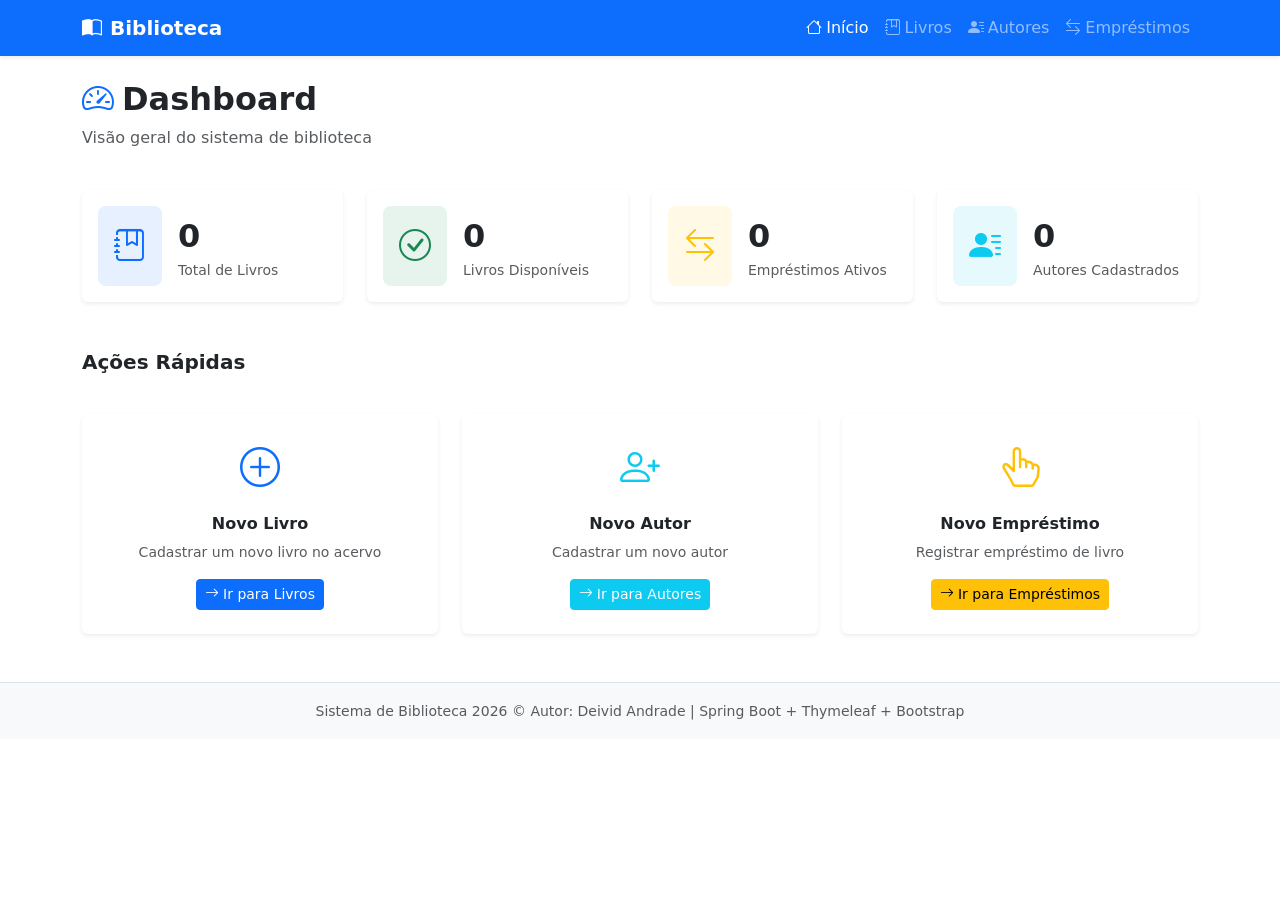
<file: src/main/resources/templates/index.html>
<!DOCTYPE html>
<html lang="pt-BR" xmlns:th="http://www.thymeleaf.org">
<head>
<meta charset="UTF-8">
<meta name="viewport" content="width=device-width, initial-scale=1.0">
<title>Dashboard - Sistema de Biblioteca</title>
<link
	href="https://cdn.jsdelivr.net/npm/bootstrap@5.3.0/dist/css/bootstrap.min.css"
	rel="stylesheet">
<link
	href="https://cdn.jsdelivr.net/npm/bootstrap-icons@1.11.0/font/bootstrap-icons.css"
	rel="stylesheet">
<link th:href="@{/css/style.css}" rel="stylesheet">
</head>
<body>

	<nav class="navbar navbar-expand-lg navbar-dark bg-primary shadow-sm">
		<div class="container">
			<a class="navbar-brand fw-bold" th:href="@{/}"> <i
				class="bi bi-book-half me-2"></i>Biblioteca
			</a>
			<button class="navbar-toggler" type="button"
				data-bs-toggle="collapse" data-bs-target="#navbarNav">
				<span class="navbar-toggler-icon"></span>
			</button>
			<div class="collapse navbar-collapse" id="navbarNav">
				<ul class="navbar-nav ms-auto">
					<li class="nav-item"><a class="nav-link active" th:href="@{/}"><i
							class="bi bi-house me-1"></i>Início</a></li>
					<li class="nav-item"><a class="nav-link" th:href="@{/livros}"><i
							class="bi bi-journal-bookmark me-1"></i>Livros</a></li>
					<li class="nav-item"><a class="nav-link" th:href="@{/autores}"><i
							class="bi bi-person-lines-fill me-1"></i>Autores</a></li>
					<li class="nav-item"><a class="nav-link"
						th:href="@{/emprestimos}"><i
							class="bi bi-arrow-left-right me-1"></i>Empréstimos</a></li>
				</ul>
			</div>
		</div>
	</nav>

	<main class="container my-4">

		<div class="row mb-4">
			<div class="col">
				<h2 class="fw-bold">
					<i class="bi bi-speedometer2 me-2 text-primary"></i>Dashboard
				</h2>
				<p class="text-muted">Visão geral do sistema de biblioteca</p>
			</div>
		</div>

		<!-- Cards de estatísticas -->
		<div class="row g-4 mb-5">
			<div class="col-sm-6 col-xl-3">
				<div class="card border-0 shadow-sm h-100">
					<div class="card-body d-flex align-items-center gap-3">
						<div class="rounded-3 bg-primary bg-opacity-10 p-3">
							<i class="bi bi-journal-bookmark fs-2 text-primary"></i>
						</div>
						<div>
							<div class="fs-2 fw-bold" th:text="${totalLivros}">0</div>
							<div class="text-muted small">Total de Livros</div>
						</div>
					</div>
				</div>
			</div>
			<div class="col-sm-6 col-xl-3">
				<div class="card border-0 shadow-sm h-100">
					<div class="card-body d-flex align-items-center gap-3">
						<div class="rounded-3 bg-success bg-opacity-10 p-3">
							<i class="bi bi-check-circle fs-2 text-success"></i>
						</div>
						<div>
							<div class="fs-2 fw-bold" th:text="${livrosDisponiveis}">0</div>
							<div class="text-muted small">Livros Disponíveis</div>
						</div>
					</div>
				</div>
			</div>
			<div class="col-sm-6 col-xl-3">
				<div class="card border-0 shadow-sm h-100">
					<div class="card-body d-flex align-items-center gap-3">
						<div class="rounded-3 bg-warning bg-opacity-10 p-3">
							<i class="bi bi-arrow-left-right fs-2 text-warning"></i>
						</div>
						<div>
							<div class="fs-2 fw-bold" th:text="${emprestimosAtivos}">0</div>
							<div class="text-muted small">Empréstimos Ativos</div>
						</div>
					</div>
				</div>
			</div>
			<div class="col-sm-6 col-xl-3">
				<div class="card border-0 shadow-sm h-100">
					<div class="card-body d-flex align-items-center gap-3">
						<div class="rounded-3 bg-info bg-opacity-10 p-3">
							<i class="bi bi-person-lines-fill fs-2 text-info"></i>
						</div>
						<div>
							<div class="fs-2 fw-bold" th:text="${totalAutores}">0</div>
							<div class="text-muted small">Autores Cadastrados</div>
						</div>
					</div>
				</div>
			</div>
		</div>

		<!-- Ações rápidas -->
		<div class="row g-4">
			<div class="col-12">
				<h5 class="fw-semibold mb-3">Ações Rápidas</h5>
			</div>
			<div class="col-md-4">
				<div class="card border-0 shadow-sm h-100">
					<div class="card-body text-center py-4">
						<i class="bi bi-plus-circle fs-1 text-primary mb-3 d-block"></i>
						<h6 class="fw-semibold">Novo Livro</h6>
						<p class="text-muted small">Cadastrar um novo livro no acervo</p>
						<a th:href="@{/livros}" class="btn btn-primary btn-sm"> <i
							class="bi bi-arrow-right me-1"></i>Ir para Livros
						</a>
					</div>
				</div>
			</div>
			<div class="col-md-4">
				<div class="card border-0 shadow-sm h-100">
					<div class="card-body text-center py-4">
						<i class="bi bi-person-plus fs-1 text-info mb-3 d-block"></i>
						<h6 class="fw-semibold">Novo Autor</h6>
						<p class="text-muted small">Cadastrar um novo autor</p>
						<a th:href="@{/autores}" class="btn btn-info btn-sm text-white">
							<i class="bi bi-arrow-right me-1"></i>Ir para Autores
						</a>
					</div>
				</div>
			</div>
			<div class="col-md-4">
				<div class="card border-0 shadow-sm h-100">
					<div class="card-body text-center py-4">
						<i class="bi bi-hand-index-thumb fs-1 text-warning mb-3 d-block"></i>
						<h6 class="fw-semibold">Novo Empréstimo</h6>
						<p class="text-muted small">Registrar empréstimo de livro</p>
						<a th:href="@{/emprestimos}" class="btn btn-warning btn-sm"> <i
							class="bi bi-arrow-right me-1"></i>Ir para Empréstimos
						</a>
					</div>
				</div>
			</div>
		</div>

	</main>

	<footer class="footer bg-light border-top py-3 mt-5">
		<div class="container text-center text-muted">
			<small>Sistema de Biblioteca 2026 &copy; Autor: Deivid Andrade | Spring Boot +
				Thymeleaf + Bootstrap</small>
		</div>
	</footer>

	<script
		src="https://cdn.jsdelivr.net/npm/bootstrap@5.3.0/dist/js/bootstrap.bundle.min.js"></script>
</body>
</html>
</file>
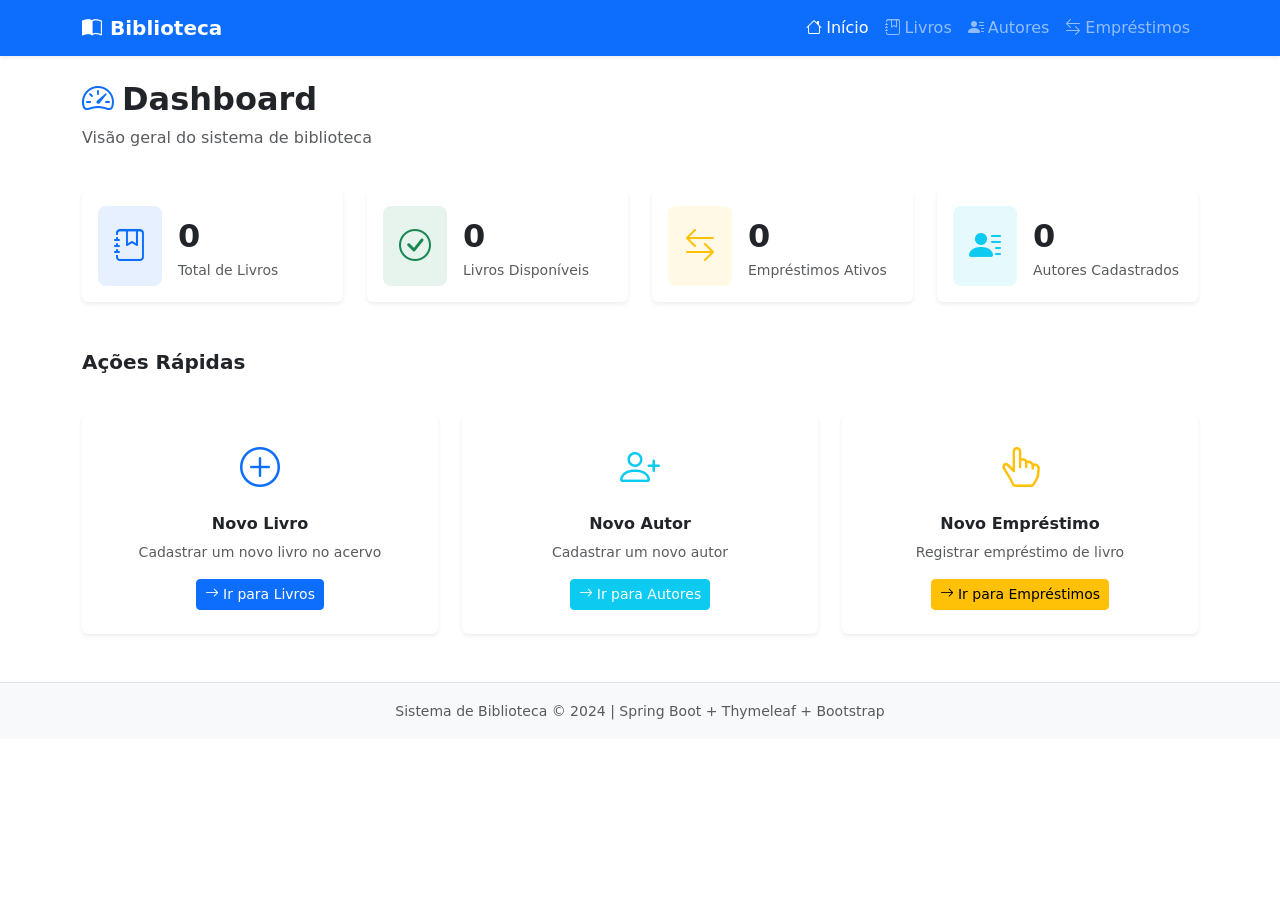
<file: sistema-biblioteca/src/main/resources/templates/index.html>
<!DOCTYPE html>
<html lang="pt-BR" xmlns:th="http://www.thymeleaf.org">
<head>
<meta charset="UTF-8">
<meta name="viewport" content="width=device-width, initial-scale=1.0">
<title>Dashboard - Sistema de Biblioteca</title>
<link
	href="https://cdn.jsdelivr.net/npm/bootstrap@5.3.0/dist/css/bootstrap.min.css"
	rel="stylesheet">
<link
	href="https://cdn.jsdelivr.net/npm/bootstrap-icons@1.11.0/font/bootstrap-icons.css"
	rel="stylesheet">
<link th:href="@{/css/style.css}" rel="stylesheet">
</head>
<body>

	<nav class="navbar navbar-expand-lg navbar-dark bg-primary shadow-sm">
		<div class="container">
			<a class="navbar-brand fw-bold" th:href="@{/}"> <i
				class="bi bi-book-half me-2"></i>Biblioteca
			</a>
			<button class="navbar-toggler" type="button"
				data-bs-toggle="collapse" data-bs-target="#navbarNav">
				<span class="navbar-toggler-icon"></span>
			</button>
			<div class="collapse navbar-collapse" id="navbarNav">
				<ul class="navbar-nav ms-auto">
					<li class="nav-item"><a class="nav-link active" th:href="@{/}"><i
							class="bi bi-house me-1"></i>Início</a></li>
					<li class="nav-item"><a class="nav-link" th:href="@{/livros}"><i
							class="bi bi-journal-bookmark me-1"></i>Livros</a></li>
					<li class="nav-item"><a class="nav-link" th:href="@{/autores}"><i
							class="bi bi-person-lines-fill me-1"></i>Autores</a></li>
					<li class="nav-item"><a class="nav-link"
						th:href="@{/emprestimos}"><i
							class="bi bi-arrow-left-right me-1"></i>Empréstimos</a></li>
				</ul>
			</div>
		</div>
	</nav>

	<main class="container my-4">

		<div class="row mb-4">
			<div class="col">
				<h2 class="fw-bold">
					<i class="bi bi-speedometer2 me-2 text-primary"></i>Dashboard
				</h2>
				<p class="text-muted">Visão geral do sistema de biblioteca</p>
			</div>
		</div>

		<!-- Cards de estatísticas -->
		<div class="row g-4 mb-5">
			<div class="col-sm-6 col-xl-3">
				<div class="card border-0 shadow-sm h-100">
					<div class="card-body d-flex align-items-center gap-3">
						<div class="rounded-3 bg-primary bg-opacity-10 p-3">
							<i class="bi bi-journal-bookmark fs-2 text-primary"></i>
						</div>
						<div>
							<div class="fs-2 fw-bold" th:text="${totalLivros}">0</div>
							<div class="text-muted small">Total de Livros</div>
						</div>
					</div>
				</div>
			</div>
			<div class="col-sm-6 col-xl-3">
				<div class="card border-0 shadow-sm h-100">
					<div class="card-body d-flex align-items-center gap-3">
						<div class="rounded-3 bg-success bg-opacity-10 p-3">
							<i class="bi bi-check-circle fs-2 text-success"></i>
						</div>
						<div>
							<div class="fs-2 fw-bold" th:text="${livrosDisponiveis}">0</div>
							<div class="text-muted small">Livros Disponíveis</div>
						</div>
					</div>
				</div>
			</div>
			<div class="col-sm-6 col-xl-3">
				<div class="card border-0 shadow-sm h-100">
					<div class="card-body d-flex align-items-center gap-3">
						<div class="rounded-3 bg-warning bg-opacity-10 p-3">
							<i class="bi bi-arrow-left-right fs-2 text-warning"></i>
						</div>
						<div>
							<div class="fs-2 fw-bold" th:text="${emprestimosAtivos}">0</div>
							<div class="text-muted small">Empréstimos Ativos</div>
						</div>
					</div>
				</div>
			</div>
			<div class="col-sm-6 col-xl-3">
				<div class="card border-0 shadow-sm h-100">
					<div class="card-body d-flex align-items-center gap-3">
						<div class="rounded-3 bg-info bg-opacity-10 p-3">
							<i class="bi bi-person-lines-fill fs-2 text-info"></i>
						</div>
						<div>
							<div class="fs-2 fw-bold" th:text="${totalAutores}">0</div>
							<div class="text-muted small">Autores Cadastrados</div>
						</div>
					</div>
				</div>
			</div>
		</div>

		<!-- Ações rápidas -->
		<div class="row g-4">
			<div class="col-12">
				<h5 class="fw-semibold mb-3">Ações Rápidas</h5>
			</div>
			<div class="col-md-4">
				<div class="card border-0 shadow-sm h-100">
					<div class="card-body text-center py-4">
						<i class="bi bi-plus-circle fs-1 text-primary mb-3 d-block"></i>
						<h6 class="fw-semibold">Novo Livro</h6>
						<p class="text-muted small">Cadastrar um novo livro no acervo</p>
						<a th:href="@{/livros}" class="btn btn-primary btn-sm"> <i
							class="bi bi-arrow-right me-1"></i>Ir para Livros
						</a>
					</div>
				</div>
			</div>
			<div class="col-md-4">
				<div class="card border-0 shadow-sm h-100">
					<div class="card-body text-center py-4">
						<i class="bi bi-person-plus fs-1 text-info mb-3 d-block"></i>
						<h6 class="fw-semibold">Novo Autor</h6>
						<p class="text-muted small">Cadastrar um novo autor</p>
						<a th:href="@{/autores}" class="btn btn-info btn-sm text-white">
							<i class="bi bi-arrow-right me-1"></i>Ir para Autores
						</a>
					</div>
				</div>
			</div>
			<div class="col-md-4">
				<div class="card border-0 shadow-sm h-100">
					<div class="card-body text-center py-4">
						<i class="bi bi-hand-index-thumb fs-1 text-warning mb-3 d-block"></i>
						<h6 class="fw-semibold">Novo Empréstimo</h6>
						<p class="text-muted small">Registrar empréstimo de livro</p>
						<a th:href="@{/emprestimos}" class="btn btn-warning btn-sm"> <i
							class="bi bi-arrow-right me-1"></i>Ir para Empréstimos
						</a>
					</div>
				</div>
			</div>
		</div>

	</main>

	<footer class="footer bg-light border-top py-3 mt-5">
		<div class="container text-center text-muted">
			<small>Sistema de Biblioteca &copy; 2024 | Spring Boot +
				Thymeleaf + Bootstrap</small>
		</div>
	</footer>

	<script
		src="https://cdn.jsdelivr.net/npm/bootstrap@5.3.0/dist/js/bootstrap.bundle.min.js"></script>
</body>
</html>
</file>
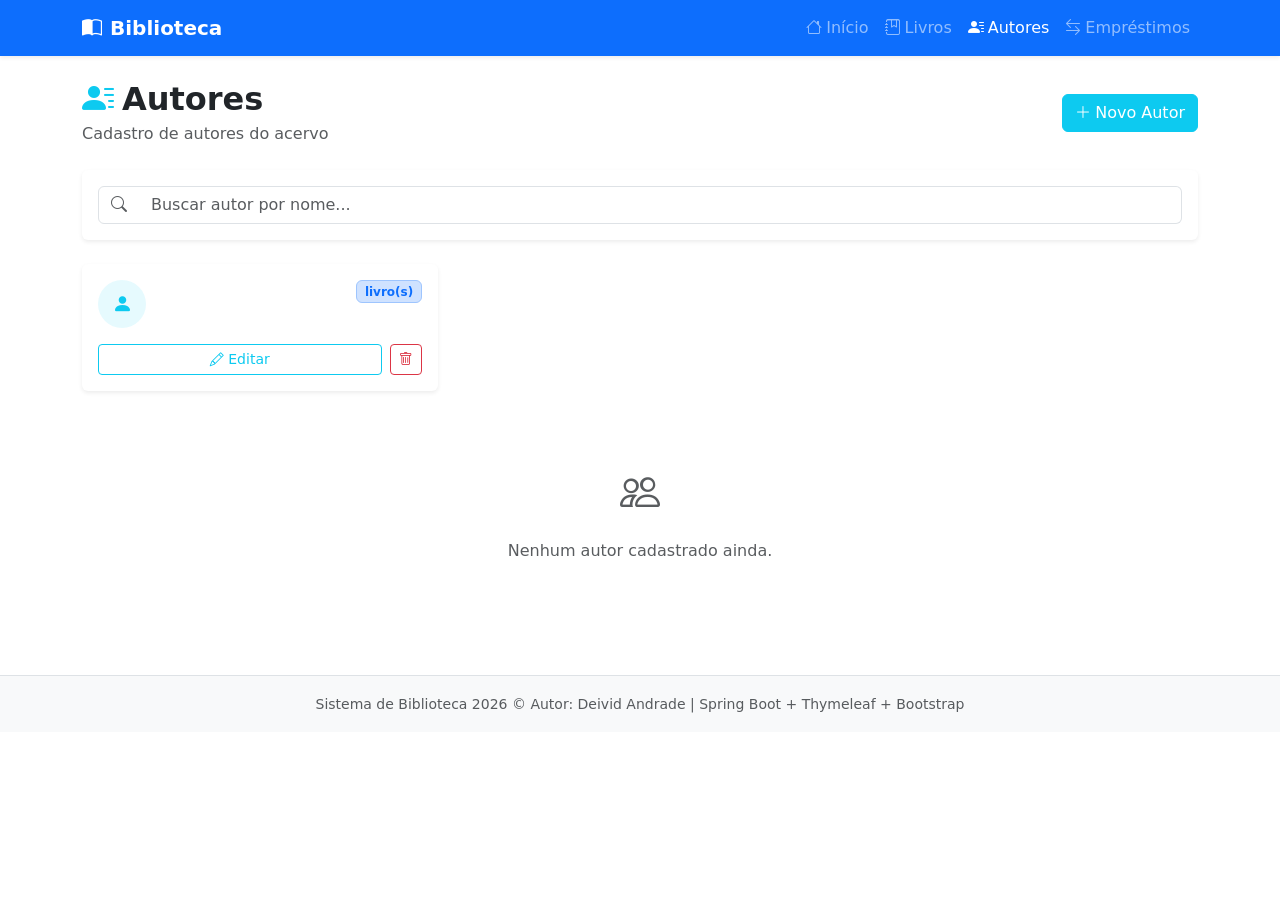
<file: src/main/resources/templates/autores/lista.html>
<!DOCTYPE html>
<html lang="pt-BR" xmlns:th="http://www.thymeleaf.org">
<head>
<meta charset="UTF-8">
<meta name="viewport" content="width=device-width, initial-scale=1.0">
<title>Autores - Sistema de Biblioteca</title>
<link
	href="https://cdn.jsdelivr.net/npm/bootstrap@5.3.0/dist/css/bootstrap.min.css"
	rel="stylesheet">
<link
	href="https://cdn.jsdelivr.net/npm/bootstrap-icons@1.11.0/font/bootstrap-icons.css"
	rel="stylesheet">
<link th:href="@{/css/style.css}" rel="stylesheet">
</head>
<body>

	<nav class="navbar navbar-expand-lg navbar-dark bg-primary shadow-sm">
		<div class="container">
			<a class="navbar-brand fw-bold" th:href="@{/}"><i
				class="bi bi-book-half me-2"></i>Biblioteca</a>
			<button class="navbar-toggler" type="button"
				data-bs-toggle="collapse" data-bs-target="#navbarNav">
				<span class="navbar-toggler-icon"></span>
			</button>
			<div class="collapse navbar-collapse" id="navbarNav">
				<ul class="navbar-nav ms-auto">
					<li class="nav-item"><a class="nav-link" th:href="@{/}"><i
							class="bi bi-house me-1"></i>Início</a></li>
					<li class="nav-item"><a class="nav-link" th:href="@{/livros}"><i
							class="bi bi-journal-bookmark me-1"></i>Livros</a></li>
					<li class="nav-item"><a class="nav-link active"
						th:href="@{/autores}"><i class="bi bi-person-lines-fill me-1"></i>Autores</a></li>
					<li class="nav-item"><a class="nav-link"
						th:href="@{/emprestimos}"><i
							class="bi bi-arrow-left-right me-1"></i>Empréstimos</a></li>
				</ul>
			</div>
		</div>
	</nav>

	<main class="container my-4">

		<div id="alertBox" class="alert d-none alert-dismissible fade show"
			role="alert">
			<span id="alertMessage"></span>
			<button type="button" class="btn-close" data-bs-dismiss="alert"></button>
		</div>

		<div class="d-flex justify-content-between align-items-center mb-4">
			<div>
				<h2 class="fw-bold mb-1">
					<i class="bi bi-person-lines-fill me-2 text-info"></i>Autores
				</h2>
				<p class="text-muted mb-0">Cadastro de autores do acervo</p>
			</div>
			<button class="btn btn-info text-white" data-bs-toggle="modal"
				data-bs-target="#modalAutor" onclick="abrirModalNovo()">
				<i class="bi bi-plus-lg me-1"></i>Novo Autor
			</button>
		</div>

		<div class="card border-0 shadow-sm mb-4">
			<div class="card-body">
				<div class="input-group">
					<span class="input-group-text bg-white"><i
						class="bi bi-search text-muted"></i></span> <input type="text"
						id="campoBusca" class="form-control border-start-0"
						placeholder="Buscar autor por nome..." oninput="filtrarCards()">
				</div>
			</div>
		</div>

		<!-- Cards de autores -->
		<div class="row g-4" id="listaAutores">
			<div th:each="autor : ${autores}"
				class="col-md-6 col-lg-4 autor-card"
				th:attr="data-nome=${autor.nome},
                      data-id=${autor.id},
                      data-nacionalidade=${autor.nacionalidade},
                      data-biografia=${autor.biografia}">
				<div class="card border-0 shadow-sm h-100">
					<div class="card-body">
						<div class="d-flex align-items-start justify-content-between mb-3">
							<div class="d-flex align-items-center gap-3">
								<div
									class="rounded-circle bg-info bg-opacity-10 d-flex align-items-center justify-content-center"
									style="width: 48px; height: 48px;">
									<i class="bi bi-person-fill text-info fs-5"></i>
								</div>
								<div>
									<h6 class="fw-bold mb-0" th:text="${autor.nome}"></h6>
									<small class="text-muted"
										th:text="${autor.nacionalidade ?: 'Nacionalidade não informada'}"></small>
								</div>
							</div>
							<span
								class="badge bg-primary-subtle text-primary border border-primary-subtle">
								<th:block th:text="${autor.totalLivros}"></th:block> livro(s)
							</span>
						</div>
						<p class="text-muted small mb-3"
							th:text="${autor.biografia != null and !#strings.isEmpty(autor.biografia) ? #strings.abbreviate(autor.biografia, 100) : 'Sem biografia cadastrada.'}">
						</p>
						<div class="d-flex gap-2">
							<button class="btn btn-sm btn-outline-info flex-fill btn-editar"
								onclick="abrirModalEditarDoCard(this)">
								<i class="bi bi-pencil me-1"></i>Editar
							</button>
							<button class="btn btn-sm btn-outline-danger btn-excluir"
								onclick="confirmarExclusaoDoCard(this)">
								<i class="bi bi-trash"></i>
							</button>
						</div>
					</div>
				</div>
			</div>

			<div th:if="${#lists.isEmpty(autores)}" class="col-12">
				<div class="text-center text-muted py-5">
					<i class="bi bi-people fs-1 d-block mb-3"></i>
					<p>Nenhum autor cadastrado ainda.</p>
				</div>
			</div>
		</div>

	</main>

	<!-- Modal Criar/Editar Autor -->
	<div class="modal fade" id="modalAutor" tabindex="-1">
		<div class="modal-dialog">
			<div class="modal-content">
				<div class="modal-header">
					<h5 class="modal-title fw-bold" id="modalAutorTitulo">Novo
						Autor</h5>
					<button type="button" class="btn-close" data-bs-dismiss="modal"></button>
				</div>
				<div class="modal-body">
					<input type="hidden" id="autorId">
					<div class="mb-3">
						<label class="form-label fw-semibold">Nome <span
							class="text-danger">*</span></label> <input type="text" id="autorNome"
							class="form-control" placeholder="Nome completo do autor">
					</div>
					<div class="mb-3">
						<label class="form-label fw-semibold">Nacionalidade</label> <input
							type="text" id="autorNacionalidade" class="form-control"
							placeholder="Ex: Brasileiro, Português...">
					</div>
					<div class="mb-3">
						<label class="form-label fw-semibold">Biografia</label>
						<textarea id="autorBiografia" class="form-control" rows="3"
							placeholder="Breve biografia do autor..."></textarea>
					</div>
				</div>
				<div class="modal-footer">
					<button type="button" class="btn btn-secondary"
						data-bs-dismiss="modal">Cancelar</button>
					<button type="button" class="btn btn-info text-white"
						onclick="salvarAutor()">
						<i class="bi bi-check-lg me-1"></i>Salvar
					</button>
				</div>
			</div>
		</div>
	</div>

	<!-- Modal de confirmação de exclusão -->
	<div class="modal fade" id="modalExclusao" tabindex="-1">
		<div class="modal-dialog modal-sm">
			<div class="modal-content">
				<div class="modal-header border-0">
					<h5 class="modal-title fw-bold text-danger">
						<i class="bi bi-exclamation-triangle me-2"></i>Confirmar
					</h5>
					<button type="button" class="btn-close" data-bs-dismiss="modal"></button>
				</div>
				<div class="modal-body">
					<p>
						Deseja excluir o autor <strong id="nomeAutorExcluir"></strong>?
					</p>
					<p class="text-muted small">Autores com livros cadastrados não
						podem ser excluídos.</p>
				</div>
				<div class="modal-footer border-0">
					<button type="button" class="btn btn-secondary btn-sm"
						data-bs-dismiss="modal">Cancelar</button>
					<button type="button" class="btn btn-danger btn-sm"
						onclick="executarExclusao()">Excluir</button>
				</div>
			</div>
		</div>
	</div>

	<footer class="footer bg-light border-top py-3 mt-5">
		<div class="container text-center text-muted">
			<small>Sistema de Biblioteca 2026 &copy; Autor: Deivid Andrade | Spring Boot +
				Thymeleaf + Bootstrap</small>
		</div>
	</footer>

	<script
		src="https://cdn.jsdelivr.net/npm/bootstrap@5.3.0/dist/js/bootstrap.bundle.min.js"></script>
	<script th:src="@{/js/app.js}"></script>
	<script th:src="@{/js/autores.js}"></script>
</body>
</html>
</file>
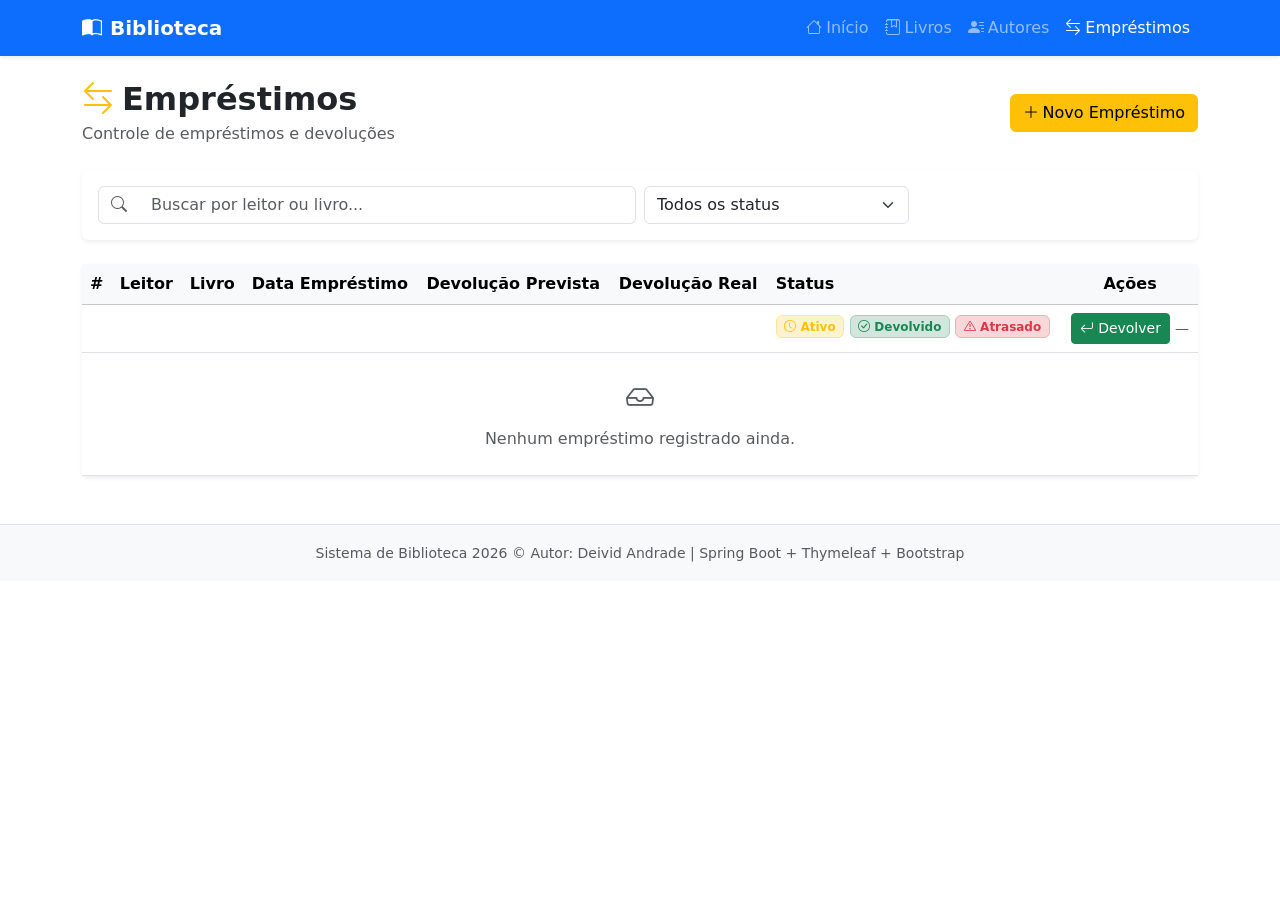
<file: src/main/resources/templates/emprestimos/lista.html>
<!DOCTYPE html>
<html lang="pt-BR" xmlns:th="http://www.thymeleaf.org">
<head>
<meta charset="UTF-8">
<meta name="viewport" content="width=device-width, initial-scale=1.0">
<title>Empréstimos - Sistema de Biblioteca</title>
<link
	href="https://cdn.jsdelivr.net/npm/bootstrap@5.3.0/dist/css/bootstrap.min.css"
	rel="stylesheet">
<link
	href="https://cdn.jsdelivr.net/npm/bootstrap-icons@1.11.0/font/bootstrap-icons.css"
	rel="stylesheet">
<link th:href="@{/css/style.css}" rel="stylesheet">
</head>
<body>

	<nav class="navbar navbar-expand-lg navbar-dark bg-primary shadow-sm">
		<div class="container">
			<a class="navbar-brand fw-bold" th:href="@{/}"><i
				class="bi bi-book-half me-2"></i>Biblioteca</a>
			<button class="navbar-toggler" type="button"
				data-bs-toggle="collapse" data-bs-target="#navbarNav">
				<span class="navbar-toggler-icon"></span>
			</button>
			<div class="collapse navbar-collapse" id="navbarNav">
				<ul class="navbar-nav ms-auto">
					<li class="nav-item"><a class="nav-link" th:href="@{/}"><i
							class="bi bi-house me-1"></i>Início</a></li>
					<li class="nav-item"><a class="nav-link" th:href="@{/livros}"><i
							class="bi bi-journal-bookmark me-1"></i>Livros</a></li>
					<li class="nav-item"><a class="nav-link" th:href="@{/autores}"><i
							class="bi bi-person-lines-fill me-1"></i>Autores</a></li>
					<li class="nav-item"><a class="nav-link active"
						th:href="@{/emprestimos}"><i
							class="bi bi-arrow-left-right me-1"></i>Empréstimos</a></li>
				</ul>
			</div>
		</div>
	</nav>

	<main class="container my-4">

		<div id="alertBox" class="alert d-none alert-dismissible fade show"
			role="alert">
			<span id="alertMessage"></span>
			<button type="button" class="btn-close" data-bs-dismiss="alert"></button>
		</div>

		<div class="d-flex justify-content-between align-items-center mb-4">
			<div>
				<h2 class="fw-bold mb-1">
					<i class="bi bi-arrow-left-right me-2 text-warning"></i>Empréstimos
				</h2>
				<p class="text-muted mb-0">Controle de empréstimos e devoluções</p>
			</div>
			<button class="btn btn-warning" data-bs-toggle="modal"
				data-bs-target="#modalEmprestimo">
				<i class="bi bi-plus-lg me-1"></i>Novo Empréstimo
			</button>
		</div>

		<!-- Filtros -->
		<div class="card border-0 shadow-sm mb-4">
			<div class="card-body">
				<div class="row g-2">
					<div class="col-md-6">
						<div class="input-group">
							<span class="input-group-text bg-white"><i
								class="bi bi-search text-muted"></i></span> <input type="text"
								id="campoBusca" class="form-control border-start-0"
								placeholder="Buscar por leitor ou livro..."
								oninput="filtrarTabela()">
						</div>
					</div>
					<div class="col-md-3">
						<select class="form-select" id="filtroStatus"
							onchange="filtrarTabela()">
							<option value="">Todos os status</option>
							<option value="ATIVO">Ativo</option>
							<option value="DEVOLVIDO">Devolvido</option>
							<option value="ATRASADO">Atrasado</option>
						</select>
					</div>
				</div>
			</div>
		</div>

		<!-- Tabela de empréstimos -->
		<div class="card border-0 shadow-sm">
			<div class="card-body p-0">
				<div class="table-responsive">
					<table class="table table-hover mb-0" id="tabelaEmprestimos">
						<thead class="table-light">
							<tr>
								<th>#</th>
								<th>Leitor</th>
								<th>Livro</th>
								<th>Data Empréstimo</th>
								<th>Devolução Prevista</th>
								<th>Devolução Real</th>
								<th>Status</th>
								<th class="text-center">Ações</th>
							</tr>
						</thead>
						<tbody>
							<tr th:each="emp : ${emprestimos}"
								th:attr="data-leitor=${emp.nomeLeitor},
                                     data-livro=${emp.tituloLivro},
                                     data-status=${emp.status},
                                     data-id=${emp.id}">
								<td class="text-muted small" th:text="${emp.id}"></td>
								<td>
									<div class="fw-semibold" th:text="${emp.nomeLeitor}"></div> <small
									class="text-muted" th:text="${emp.emailLeitor ?: ''}"></small>
								</td>
								<td th:text="${emp.tituloLivro}"></td>
								<td
									th:text="${#temporals.format(emp.dataEmprestimo, 'dd/MM/yyyy')}"></td>
								<td
									th:text="${emp.dataDevolucaoPrevista != null ? #temporals.format(emp.dataDevolucaoPrevista, 'dd/MM/yyyy') : '-'}"></td>
								<td
									th:text="${emp.dataDevolucaoReal != null ? #temporals.format(emp.dataDevolucaoReal, 'dd/MM/yyyy') : '-'}"></td>
								<td><span th:switch="${emp.status}"> <span
										th:case="'ATIVO'"
										class="badge bg-warning-subtle text-warning border border-warning-subtle">
											<i class="bi bi-clock me-1"></i>Ativo
									</span> <span th:case="'DEVOLVIDO'"
										class="badge bg-success-subtle text-success border border-success-subtle">
											<i class="bi bi-check-circle me-1"></i>Devolvido
									</span> <span th:case="'ATRASADO'"
										class="badge bg-danger-subtle text-danger border border-danger-subtle">
											<i class="bi bi-exclamation-triangle me-1"></i>Atrasado
									</span>
								</span></td>
								<td class="text-center">
									<button
										th:if="${emp.status == 'ATIVO' or emp.status == 'ATRASADO'}"
										class="btn btn-sm btn-success btn-devolver"
										onclick="confirmarDevolucaoDaLinha(this)">
										<i class="bi bi-arrow-return-left me-1"></i>Devolver
									</button> <span
									th:unless="${emp.status == 'ATIVO' or emp.status == 'ATRASADO'}"
									class="text-muted small">—</span>
								</td>
							</tr>
							<tr th:if="${#lists.isEmpty(emprestimos)}">
								<td colspan="8" class="text-center text-muted py-4"><i
									class="bi bi-inbox fs-3 d-block mb-2"></i> Nenhum empréstimo
									registrado ainda.</td>
							</tr>
						</tbody>
					</table>
				</div>
			</div>
		</div>

	</main>

	<!-- Modal Novo Empréstimo -->
	<div class="modal fade" id="modalEmprestimo" tabindex="-1">
		<div class="modal-dialog">
			<div class="modal-content">
				<div class="modal-header">
					<h5 class="modal-title fw-bold">Novo Empréstimo</h5>
					<button type="button" class="btn-close" data-bs-dismiss="modal"></button>
				</div>
				<div class="modal-body">
					<div class="mb-3">
						<label class="form-label fw-semibold">Leitor <span
							class="text-danger">*</span></label> <input type="text"
							id="empNomeLeitor" class="form-control"
							placeholder="Nome do leitor">
					</div>
					<div class="mb-3">
						<label class="form-label fw-semibold">E-mail do Leitor</label> <input
							type="email" id="empEmailLeitor" class="form-control"
							placeholder="email@exemplo.com">
					</div>
					<div class="mb-3">
						<label class="form-label fw-semibold">Livro <span
							class="text-danger">*</span></label> <select id="empLivroId"
							class="form-select">
							<option value="">Selecione um livro disponível...</option>
							<option th:each="livro : ${livrosDisponiveis}"
								th:value="${livro.id}"
								th:text="${livro.titulo + ' - ' + livro.nomeAutor}"></option>
						</select>
					</div>
					<div class="mb-3">
						<label class="form-label fw-semibold">Data de Devolução
							Prevista</label> <input type="date" id="empDataDevolucao"
							class="form-control">
						<div class="form-text">Se não informada, será 14 dias a
							partir de hoje.</div>
					</div>
				</div>
				<div class="modal-footer">
					<button type="button" class="btn btn-secondary"
						data-bs-dismiss="modal">Cancelar</button>
					<button type="button" class="btn btn-warning"
						onclick="salvarEmprestimo()">
						<i class="bi bi-check-lg me-1"></i>Registrar Empréstimo
					</button>
				</div>
			</div>
		</div>
	</div>

	<!-- Modal confirmação devolução -->
	<div class="modal fade" id="modalDevolucao" tabindex="-1">
		<div class="modal-dialog modal-sm">
			<div class="modal-content">
				<div class="modal-header border-0">
					<h5 class="modal-title fw-bold text-success">
						<i class="bi bi-arrow-return-left me-2"></i>Devolver
					</h5>
					<button type="button" class="btn-close" data-bs-dismiss="modal"></button>
				</div>
				<div class="modal-body">
					<p>
						Confirmar devolução do livro <strong id="nomeLivroDevolucao"></strong>?
					</p>
				</div>
				<div class="modal-footer border-0">
					<button type="button" class="btn btn-secondary btn-sm"
						data-bs-dismiss="modal">Cancelar</button>
					<button type="button" class="btn btn-success btn-sm"
						onclick="executarDevolucao()">Confirmar</button>
				</div>
			</div>
		</div>
	</div>

	<footer class="footer bg-light border-top py-3 mt-5">
		<div class="container text-center text-muted">
			<small>Sistema de Biblioteca 2026 &copy; Autor: Deivid Andrade | Spring Boot +
				Thymeleaf + Bootstrap</small>
		</div>
	</footer>

	<script
		src="https://cdn.jsdelivr.net/npm/bootstrap@5.3.0/dist/js/bootstrap.bundle.min.js"></script>
	<script th:src="@{/js/app.js}"></script>
	<script th:src="@{/js/emprestimos.js}"></script>
</body>
</html>
</file>
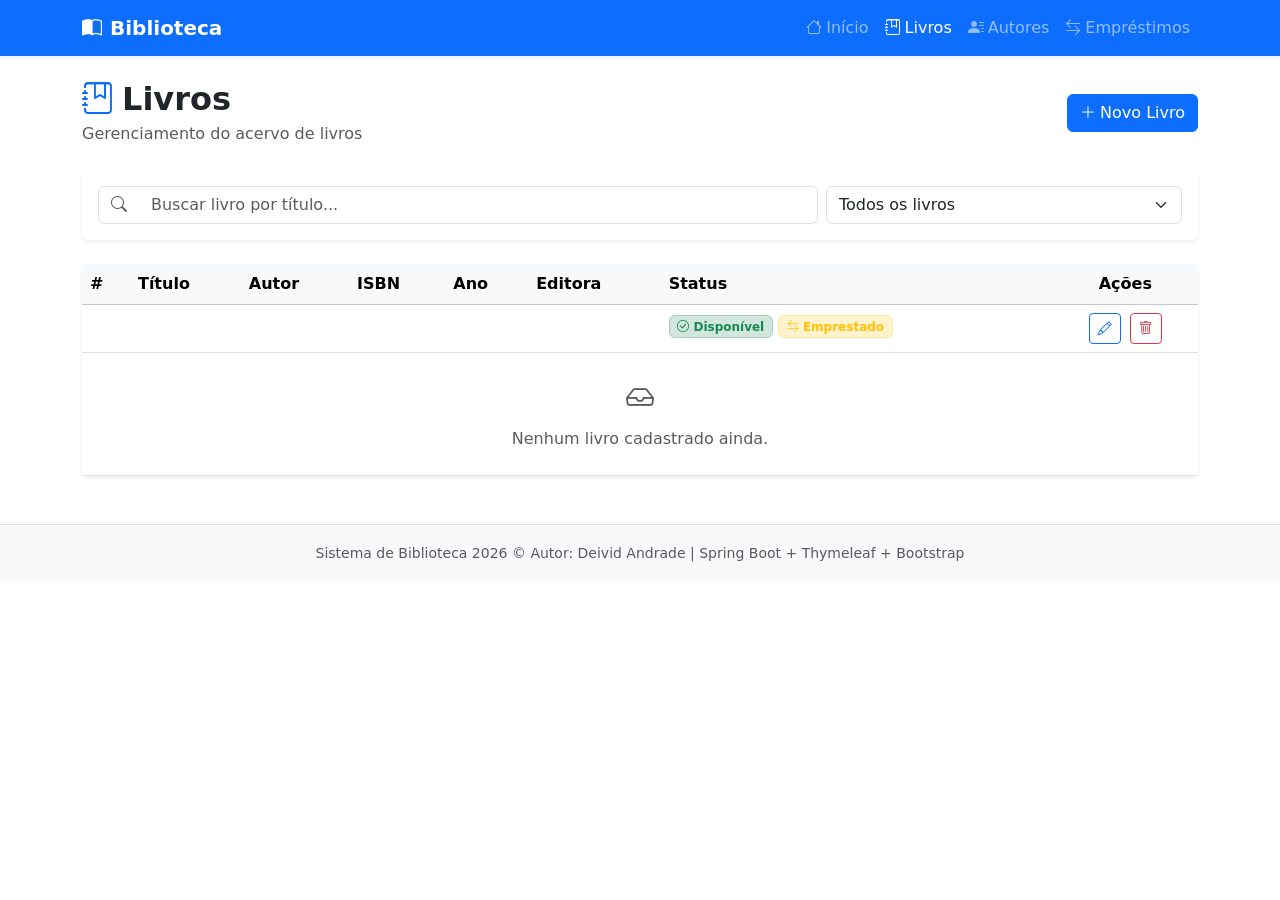
<file: src/main/resources/templates/livros/lista.html>
<!DOCTYPE html>
<html lang="pt-BR" xmlns:th="http://www.thymeleaf.org">
<head>
<meta charset="UTF-8">
<meta name="viewport" content="width=device-width, initial-scale=1.0">
<title>Livros - Sistema de Biblioteca</title>
<link
	href="https://cdn.jsdelivr.net/npm/bootstrap@5.3.0/dist/css/bootstrap.min.css"
	rel="stylesheet">
<link
	href="https://cdn.jsdelivr.net/npm/bootstrap-icons@1.11.0/font/bootstrap-icons.css"
	rel="stylesheet">
<link th:href="@{/css/style.css}" rel="stylesheet">
</head>
<body>

	<nav class="navbar navbar-expand-lg navbar-dark bg-primary shadow-sm">
		<div class="container">
			<a class="navbar-brand fw-bold" th:href="@{/}"><i
				class="bi bi-book-half me-2"></i>Biblioteca</a>
			<button class="navbar-toggler" type="button"
				data-bs-toggle="collapse" data-bs-target="#navbarNav">
				<span class="navbar-toggler-icon"></span>
			</button>
			<div class="collapse navbar-collapse" id="navbarNav">
				<ul class="navbar-nav ms-auto">
					<li class="nav-item"><a class="nav-link" th:href="@{/}"><i
							class="bi bi-house me-1"></i>Início</a></li>
					<li class="nav-item"><a class="nav-link active"
						th:href="@{/livros}"><i class="bi bi-journal-bookmark me-1"></i>Livros</a></li>
					<li class="nav-item"><a class="nav-link" th:href="@{/autores}"><i
							class="bi bi-person-lines-fill me-1"></i>Autores</a></li>
					<li class="nav-item"><a class="nav-link"
						th:href="@{/emprestimos}"><i
							class="bi bi-arrow-left-right me-1"></i>Empréstimos</a></li>
				</ul>
			</div>
		</div>
	</nav>

	<main class="container my-4">

		<!-- Alerta de feedback -->
		<div id="alertBox" class="alert d-none alert-dismissible fade show"
			role="alert">
			<span id="alertMessage"></span>
			<button type="button" class="btn-close" data-bs-dismiss="alert"></button>
		</div>

		<!-- Cabeçalho da página -->
		<div class="d-flex justify-content-between align-items-center mb-4">
			<div>
				<h2 class="fw-bold mb-1">
					<i class="bi bi-journal-bookmark me-2 text-primary"></i>Livros
				</h2>
				<p class="text-muted mb-0">Gerenciamento do acervo de livros</p>
			</div>
			<button class="btn btn-primary" data-bs-toggle="modal"
				data-bs-target="#modalLivro" onclick="abrirModalNovo()">
				<i class="bi bi-plus-lg me-1"></i>Novo Livro
			</button>
		</div>

		<!-- Barra de busca -->
		<div class="card border-0 shadow-sm mb-4">
			<div class="card-body">
				<div class="row g-2">
					<div class="col-md-8">
						<div class="input-group">
							<span class="input-group-text bg-white"><i
								class="bi bi-search text-muted"></i></span> <input type="text"
								id="campoBusca" class="form-control border-start-0"
								placeholder="Buscar livro por título..."
								oninput="filtrarTabela()">
						</div>
					</div>
					<div class="col-md-4">
						<select class="form-select" id="filtroDisponibilidade"
							onchange="filtrarTabela()">
							<option value="">Todos os livros</option>
							<option value="true">Disponíveis</option>
							<option value="false">Emprestados</option>
						</select>
					</div>
				</div>
			</div>
		</div>

		<!-- Tabela de livros -->
		<div class="card border-0 shadow-sm">
			<div class="card-body p-0">
				<div class="table-responsive">
					<table class="table table-hover mb-0" id="tabelaLivros">
						<thead class="table-light">
							<tr>
								<th>#</th>
								<th>Título</th>
								<th>Autor</th>
								<th>ISBN</th>
								<th>Ano</th>
								<th>Editora</th>
								<th>Status</th>
								<th class="text-center">Ações</th>
							</tr>
						</thead>
						<tbody>
							<tr th:each="livro : ${livros}"
								th:attr="data-titulo=${livro.titulo},
                                     data-disponivel=${livro.disponivel},
                                     data-id=${livro.id},
                                     data-isbn=${livro.isbn},
                                     data-ano=${livro.anoPublicacao},
                                     data-editora=${livro.editora},
                                     data-autor-id=${livro.autorId}">
								<td th:text="${livro.id}" class="text-muted small"></td>
								<td class="fw-semibold" th:text="${livro.titulo}"></td>
								<td th:text="${livro.nomeAutor}"></td>
								<td class="text-muted small" th:text="${livro.isbn ?: '-'}"></td>
								<td th:text="${livro.anoPublicacao ?: '-'}"></td>
								<td th:text="${livro.editora ?: '-'}"></td>
								<td><span th:if="${livro.disponivel}"
									class="badge bg-success-subtle text-success border border-success-subtle">
										<i class="bi bi-check-circle me-1"></i>Disponível
								</span> <span th:unless="${livro.disponivel}"
									class="badge bg-warning-subtle text-warning border border-warning-subtle">
										<i class="bi bi-arrow-left-right me-1"></i>Emprestado
								</span></td>
								<td class="text-center">
									<button class="btn btn-sm btn-outline-primary me-1 btn-editar"
										onclick="abrirModalEditarDaLinha(this)">
										<i class="bi bi-pencil"></i>
									</button>
									<button class="btn btn-sm btn-outline-danger btn-excluir"
										onclick="confirmarExclusaoDaLinha(this)">
										<i class="bi bi-trash"></i>
									</button>
								</td>
							</tr>
							<tr th:if="${#lists.isEmpty(livros)}">
								<td colspan="8" class="text-center text-muted py-4"><i
									class="bi bi-inbox fs-3 d-block mb-2"></i> Nenhum livro
									cadastrado ainda.</td>
							</tr>
						</tbody>
					</table>
				</div>
			</div>
		</div>

	</main>

	<!-- Modal para Criar/Editar Livro -->
	<div class="modal fade" id="modalLivro" tabindex="-1">
		<div class="modal-dialog">
			<div class="modal-content">
				<div class="modal-header">
					<h5 class="modal-title fw-bold" id="modalLivroTitulo">Novo
						Livro</h5>
					<button type="button" class="btn-close" data-bs-dismiss="modal"></button>
				</div>
				<div class="modal-body">
					<input type="hidden" id="livroId">
					<div class="mb-3">
						<label class="form-label fw-semibold">Título <span
							class="text-danger">*</span></label> <input type="text" id="livroTitulo"
							class="form-control" placeholder="Ex: Dom Quixote">
					</div>
					<div class="mb-3">
						<label class="form-label fw-semibold">Autor <span
							class="text-danger">*</span></label> <select id="livroAutorId"
							class="form-select">
							<option value="">Selecione um autor...</option>
							<option th:each="autor : ${autores}" th:value="${autor.id}"
								th:text="${autor.nome}"></option>
						</select>
					</div>
					<div class="row">
						<div class="col-md-6 mb-3">
							<label class="form-label fw-semibold">ISBN</label> <input
								type="text" id="livroIsbn" class="form-control"
								placeholder="978-...">
						</div>
						<div class="col-md-6 mb-3">
							<label class="form-label fw-semibold">Ano de Publicação</label> <input
								type="number" id="livroAno" class="form-control"
								placeholder="2024" min="1000" max="2100">
						</div>
					</div>
					<div class="mb-3">
						<label class="form-label fw-semibold">Editora</label> <input
							type="text" id="livroEditora" class="form-control"
							placeholder="Ex: Companhia das Letras">
					</div>
				</div>
				<div class="modal-footer">
					<button type="button" class="btn btn-secondary"
						data-bs-dismiss="modal">Cancelar</button>
					<button type="button" class="btn btn-primary"
						onclick="salvarLivro()">
						<i class="bi bi-check-lg me-1"></i>Salvar
					</button>
				</div>
			</div>
		</div>
	</div>

	<!-- Modal de confirmação de exclusão -->
	<div class="modal fade" id="modalExclusao" tabindex="-1">
		<div class="modal-dialog modal-sm">
			<div class="modal-content">
				<div class="modal-header border-0">
					<h5 class="modal-title fw-bold text-danger">
						<i class="bi bi-exclamation-triangle me-2"></i>Confirmar
					</h5>
					<button type="button" class="btn-close" data-bs-dismiss="modal"></button>
				</div>
				<div class="modal-body">
					<p>
						Deseja excluir o livro <strong id="nomeLivroExcluir"></strong>?
					</p>
					<p class="text-muted small">Esta ação não pode ser desfeita.</p>
				</div>
				<div class="modal-footer border-0">
					<button type="button" class="btn btn-secondary btn-sm"
						data-bs-dismiss="modal">Cancelar</button>
					<button type="button" class="btn btn-danger btn-sm"
						onclick="executarExclusao()">Excluir</button>
				</div>
			</div>
		</div>
	</div>

	<footer class="footer bg-light border-top py-3 mt-5">
		<div class="container text-center text-muted">
			<small>Sistema de Biblioteca 2026 &copy; Autor: Deivid
				Andrade | Spring Boot + Thymeleaf + Bootstrap</small>
		</div>
	</footer>

	<script
		src="https://cdn.jsdelivr.net/npm/bootstrap@5.3.0/dist/js/bootstrap.bundle.min.js"></script>
	<script th:src="@{/js/app.js}"></script>
	<script th:src="@{/js/livros.js}"></script>
</body>
</html>
</file>
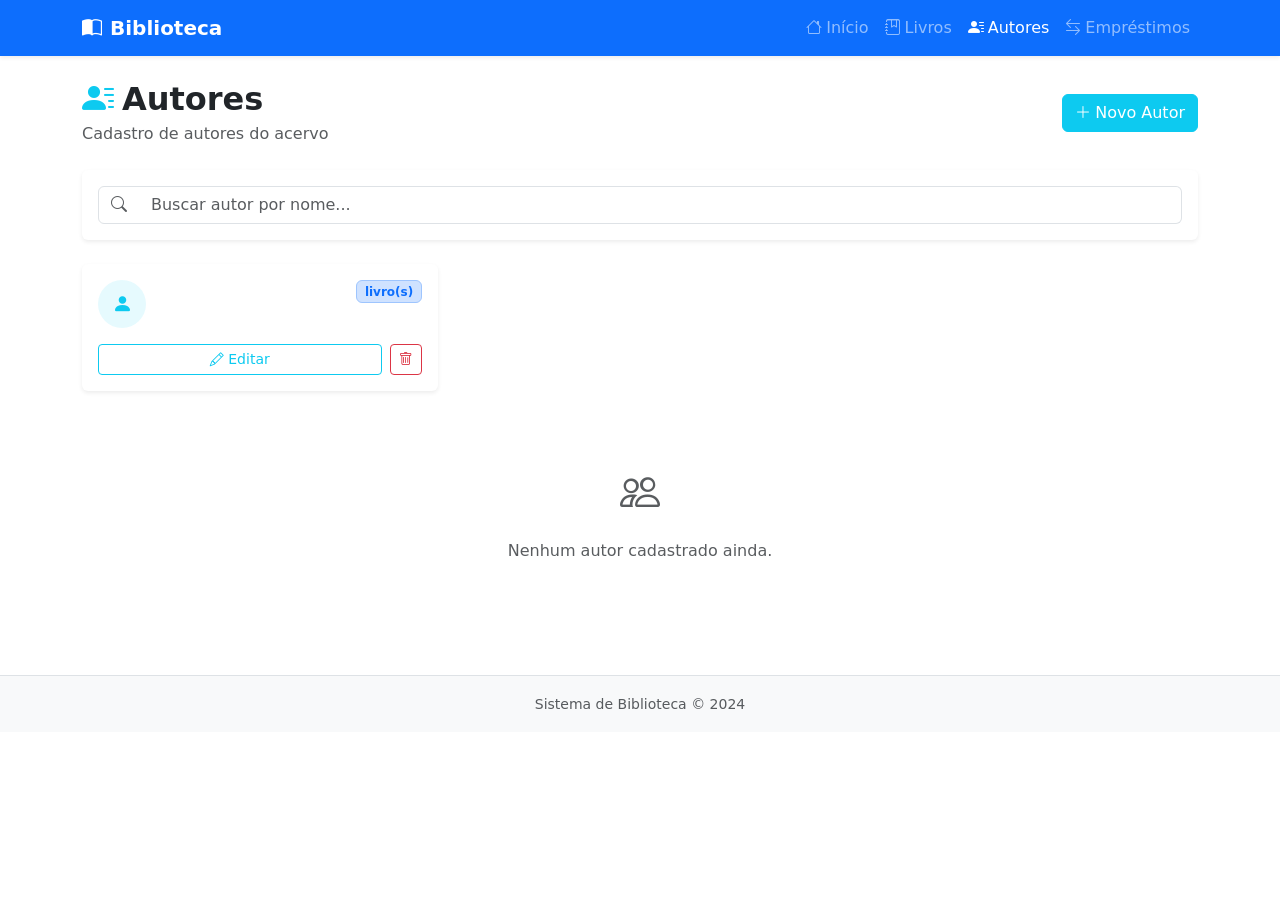
<file: sistema-biblioteca/src/main/resources/templates/autores/lista.html>
<!DOCTYPE html>
<html lang="pt-BR" xmlns:th="http://www.thymeleaf.org">
<head>
<meta charset="UTF-8">
<meta name="viewport" content="width=device-width, initial-scale=1.0">
<title>Autores - Sistema de Biblioteca</title>
<link
	href="https://cdn.jsdelivr.net/npm/bootstrap@5.3.0/dist/css/bootstrap.min.css"
	rel="stylesheet">
<link
	href="https://cdn.jsdelivr.net/npm/bootstrap-icons@1.11.0/font/bootstrap-icons.css"
	rel="stylesheet">
<link th:href="@{/css/style.css}" rel="stylesheet">
</head>
<body>

	<nav class="navbar navbar-expand-lg navbar-dark bg-primary shadow-sm">
		<div class="container">
			<a class="navbar-brand fw-bold" th:href="@{/}"><i
				class="bi bi-book-half me-2"></i>Biblioteca</a>
			<button class="navbar-toggler" type="button"
				data-bs-toggle="collapse" data-bs-target="#navbarNav">
				<span class="navbar-toggler-icon"></span>
			</button>
			<div class="collapse navbar-collapse" id="navbarNav">
				<ul class="navbar-nav ms-auto">
					<li class="nav-item"><a class="nav-link" th:href="@{/}"><i
							class="bi bi-house me-1"></i>Início</a></li>
					<li class="nav-item"><a class="nav-link" th:href="@{/livros}"><i
							class="bi bi-journal-bookmark me-1"></i>Livros</a></li>
					<li class="nav-item"><a class="nav-link active"
						th:href="@{/autores}"><i class="bi bi-person-lines-fill me-1"></i>Autores</a></li>
					<li class="nav-item"><a class="nav-link"
						th:href="@{/emprestimos}"><i
							class="bi bi-arrow-left-right me-1"></i>Empréstimos</a></li>
				</ul>
			</div>
		</div>
	</nav>

	<main class="container my-4">

		<div id="alertBox" class="alert d-none alert-dismissible fade show"
			role="alert">
			<span id="alertMessage"></span>
			<button type="button" class="btn-close" data-bs-dismiss="alert"></button>
		</div>

		<div class="d-flex justify-content-between align-items-center mb-4">
			<div>
				<h2 class="fw-bold mb-1">
					<i class="bi bi-person-lines-fill me-2 text-info"></i>Autores
				</h2>
				<p class="text-muted mb-0">Cadastro de autores do acervo</p>
			</div>
			<button class="btn btn-info text-white" data-bs-toggle="modal"
				data-bs-target="#modalAutor" onclick="abrirModalNovo()">
				<i class="bi bi-plus-lg me-1"></i>Novo Autor
			</button>
		</div>

		<div class="card border-0 shadow-sm mb-4">
			<div class="card-body">
				<div class="input-group">
					<span class="input-group-text bg-white"><i
						class="bi bi-search text-muted"></i></span> <input type="text"
						id="campoBusca" class="form-control border-start-0"
						placeholder="Buscar autor por nome..." oninput="filtrarCards()">
				</div>
			</div>
		</div>

		<!-- Cards de autores -->
		<div class="row g-4" id="listaAutores">
			<div th:each="autor : ${autores}"
				class="col-md-6 col-lg-4 autor-card"
				th:attr="data-nome=${autor.nome},
                      data-id=${autor.id},
                      data-nacionalidade=${autor.nacionalidade},
                      data-biografia=${autor.biografia}">
				<div class="card border-0 shadow-sm h-100">
					<div class="card-body">
						<div class="d-flex align-items-start justify-content-between mb-3">
							<div class="d-flex align-items-center gap-3">
								<div
									class="rounded-circle bg-info bg-opacity-10 d-flex align-items-center justify-content-center"
									style="width: 48px; height: 48px;">
									<i class="bi bi-person-fill text-info fs-5"></i>
								</div>
								<div>
									<h6 class="fw-bold mb-0" th:text="${autor.nome}"></h6>
									<small class="text-muted"
										th:text="${autor.nacionalidade ?: 'Nacionalidade não informada'}"></small>
								</div>
							</div>
							<span
								class="badge bg-primary-subtle text-primary border border-primary-subtle">
								<th:block th:text="${autor.totalLivros}"></th:block> livro(s)
							</span>
						</div>
						<p class="text-muted small mb-3"
							th:text="${autor.biografia != null and !#strings.isEmpty(autor.biografia) ? #strings.abbreviate(autor.biografia, 100) : 'Sem biografia cadastrada.'}">
						</p>
						<div class="d-flex gap-2">
							<button class="btn btn-sm btn-outline-info flex-fill btn-editar"
								onclick="abrirModalEditarDoCard(this)">
								<i class="bi bi-pencil me-1"></i>Editar
							</button>
							<button class="btn btn-sm btn-outline-danger btn-excluir"
								onclick="confirmarExclusaoDoCard(this)">
								<i class="bi bi-trash"></i>
							</button>
						</div>
					</div>
				</div>
			</div>

			<div th:if="${#lists.isEmpty(autores)}" class="col-12">
				<div class="text-center text-muted py-5">
					<i class="bi bi-people fs-1 d-block mb-3"></i>
					<p>Nenhum autor cadastrado ainda.</p>
				</div>
			</div>
		</div>

	</main>

	<!-- Modal Criar/Editar Autor -->
	<div class="modal fade" id="modalAutor" tabindex="-1">
		<div class="modal-dialog">
			<div class="modal-content">
				<div class="modal-header">
					<h5 class="modal-title fw-bold" id="modalAutorTitulo">Novo
						Autor</h5>
					<button type="button" class="btn-close" data-bs-dismiss="modal"></button>
				</div>
				<div class="modal-body">
					<input type="hidden" id="autorId">
					<div class="mb-3">
						<label class="form-label fw-semibold">Nome <span
							class="text-danger">*</span></label> <input type="text" id="autorNome"
							class="form-control" placeholder="Nome completo do autor">
					</div>
					<div class="mb-3">
						<label class="form-label fw-semibold">Nacionalidade</label> <input
							type="text" id="autorNacionalidade" class="form-control"
							placeholder="Ex: Brasileiro, Português...">
					</div>
					<div class="mb-3">
						<label class="form-label fw-semibold">Biografia</label>
						<textarea id="autorBiografia" class="form-control" rows="3"
							placeholder="Breve biografia do autor..."></textarea>
					</div>
				</div>
				<div class="modal-footer">
					<button type="button" class="btn btn-secondary"
						data-bs-dismiss="modal">Cancelar</button>
					<button type="button" class="btn btn-info text-white"
						onclick="salvarAutor()">
						<i class="bi bi-check-lg me-1"></i>Salvar
					</button>
				</div>
			</div>
		</div>
	</div>

	<!-- Modal de confirmação de exclusão -->
	<div class="modal fade" id="modalExclusao" tabindex="-1">
		<div class="modal-dialog modal-sm">
			<div class="modal-content">
				<div class="modal-header border-0">
					<h5 class="modal-title fw-bold text-danger">
						<i class="bi bi-exclamation-triangle me-2"></i>Confirmar
					</h5>
					<button type="button" class="btn-close" data-bs-dismiss="modal"></button>
				</div>
				<div class="modal-body">
					<p>
						Deseja excluir o autor <strong id="nomeAutorExcluir"></strong>?
					</p>
					<p class="text-muted small">Autores com livros cadastrados não
						podem ser excluídos.</p>
				</div>
				<div class="modal-footer border-0">
					<button type="button" class="btn btn-secondary btn-sm"
						data-bs-dismiss="modal">Cancelar</button>
					<button type="button" class="btn btn-danger btn-sm"
						onclick="executarExclusao()">Excluir</button>
				</div>
			</div>
		</div>
	</div>

	<footer class="footer bg-light border-top py-3 mt-5">
		<div class="container text-center text-muted">
			<small>Sistema de Biblioteca &copy; 2024</small>
		</div>
	</footer>

	<script
		src="https://cdn.jsdelivr.net/npm/bootstrap@5.3.0/dist/js/bootstrap.bundle.min.js"></script>
	<script th:src="@{/js/app.js}"></script>
	<script th:src="@{/js/autores.js}"></script>
</body>
</html>
</file>
